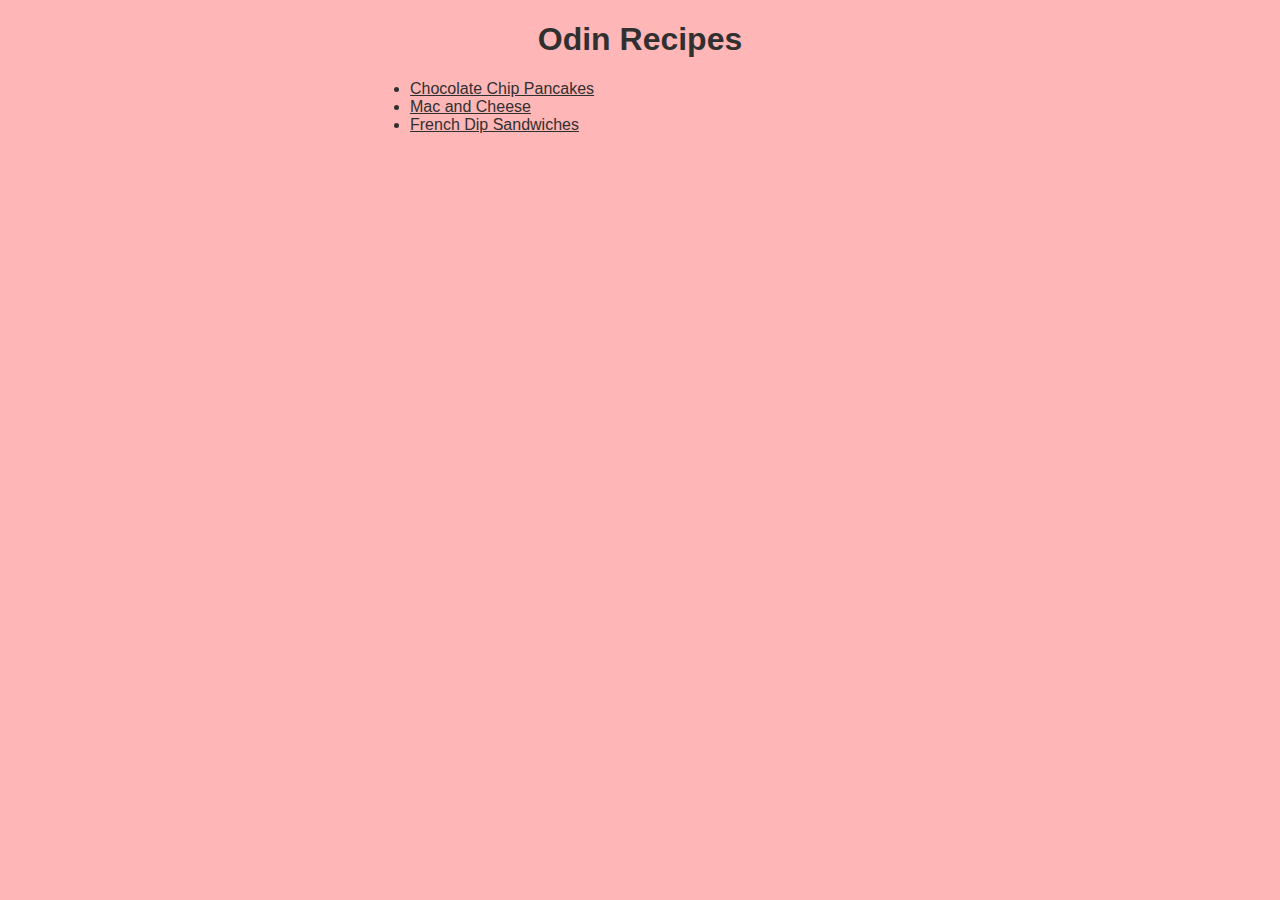
<file: index.html>
<!DOCTYPE html>
<html lang="en">
<head>
    <meta charset="UTF-8">
    <meta name="viewport" content="width=device-width, initial-scale=1.0">
    <title>Odin Recipes</title>
    <link rel="stylesheet" href ="./styles.css">
</head>
<body>
    <h1>Odin Recipes</h1>
    <p>
    <ul>
        <li><a href="./recipes/pancakes.html">Chocolate Chip Pancakes</a></li>
        <li><a href="./recipes/macandcheese.html">Mac and Cheese</a></li>
        <li><a href="./recipes/frenchdip.html">French Dip Sandwiches</a></li>
      </ul>
    </p>
    
</body>
</html>
</file>
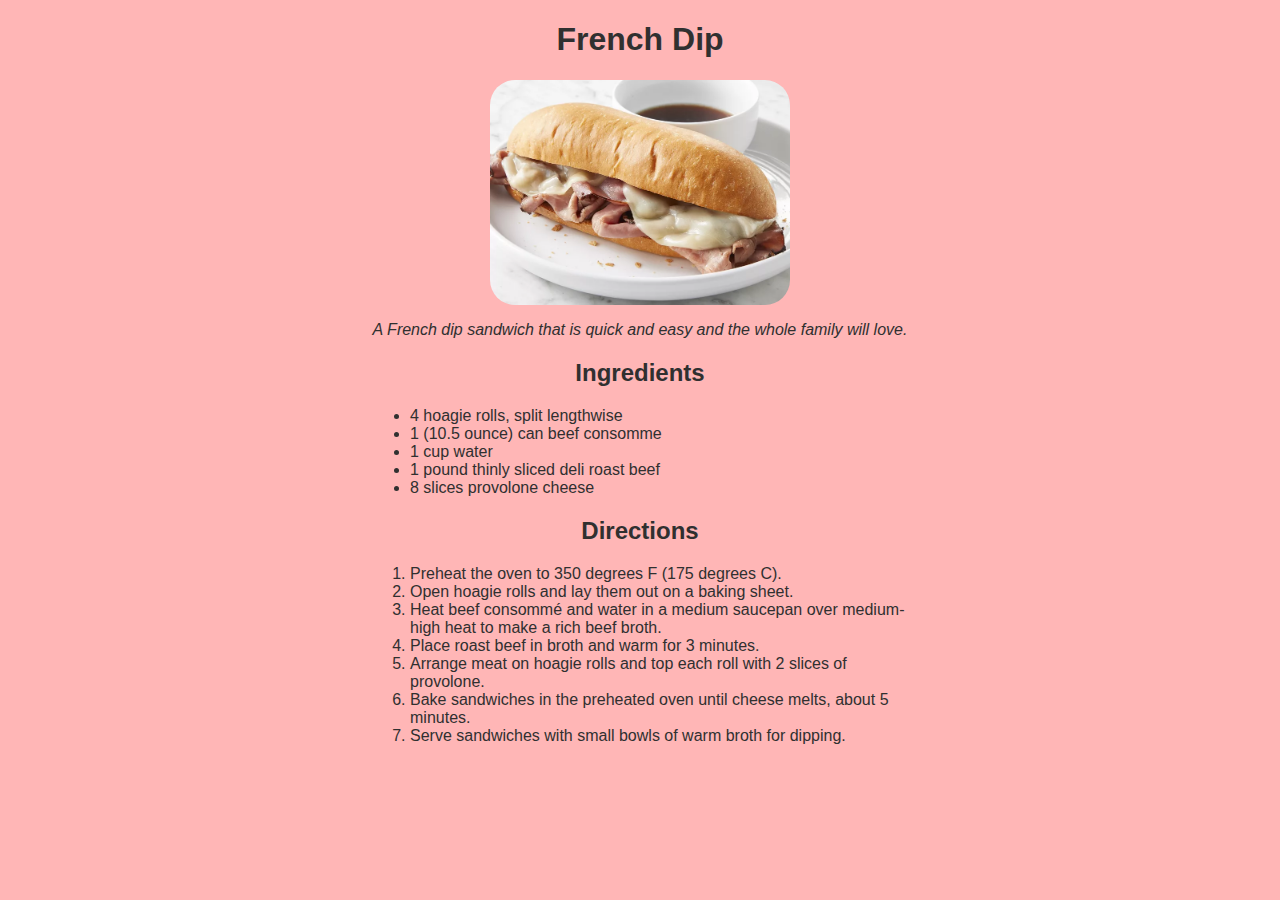
<file: recipes/frenchdip.html>
<!DOCTYPE html>
<html lang="en">
<head>
    <meta charset="UTF-8">
    <meta name="viewport" content="width=device-width, initial-scale=1.0">
    <title>French Dip</title>
    <link rel="stylesheet" href ="../styles.css">
</head>
<body>
    <h1>French Dip</h1>
    <img src="../images/frenchdip.jpg">
    <p>A French dip sandwich that is quick and easy and the whole family will love.</p>
    <h2>Ingredients</h2>
    <ul>
        <li>4 hoagie rolls, split lengthwise</li>
        <li>1 (10.5 ounce) can beef consomme</li>
        <li>1 cup water</li>
        <li>1 pound thinly sliced deli roast beef</li>
        <li>8 slices provolone cheese</li>
    </ul>
    <h2>Directions</h2>
    <ol>
        <li>Preheat the oven to 350 degrees F (175 degrees C).</li>
        <li>Open hoagie rolls and lay them out on a baking sheet.</li>
        <li>Heat beef consommé and water in a medium saucepan over medium-high heat to make a rich beef broth.</li>
        <li>Place roast beef in broth and warm for 3 minutes.</li>
        <li>Arrange meat on hoagie rolls and top each roll with 2 slices of provolone.</li>
        <li>Bake sandwiches in the preheated oven until cheese melts, about 5 minutes.</li>
        <li>Serve sandwiches with small bowls of warm broth for dipping.</li>
    </ol>
</body>
</html>
</file>
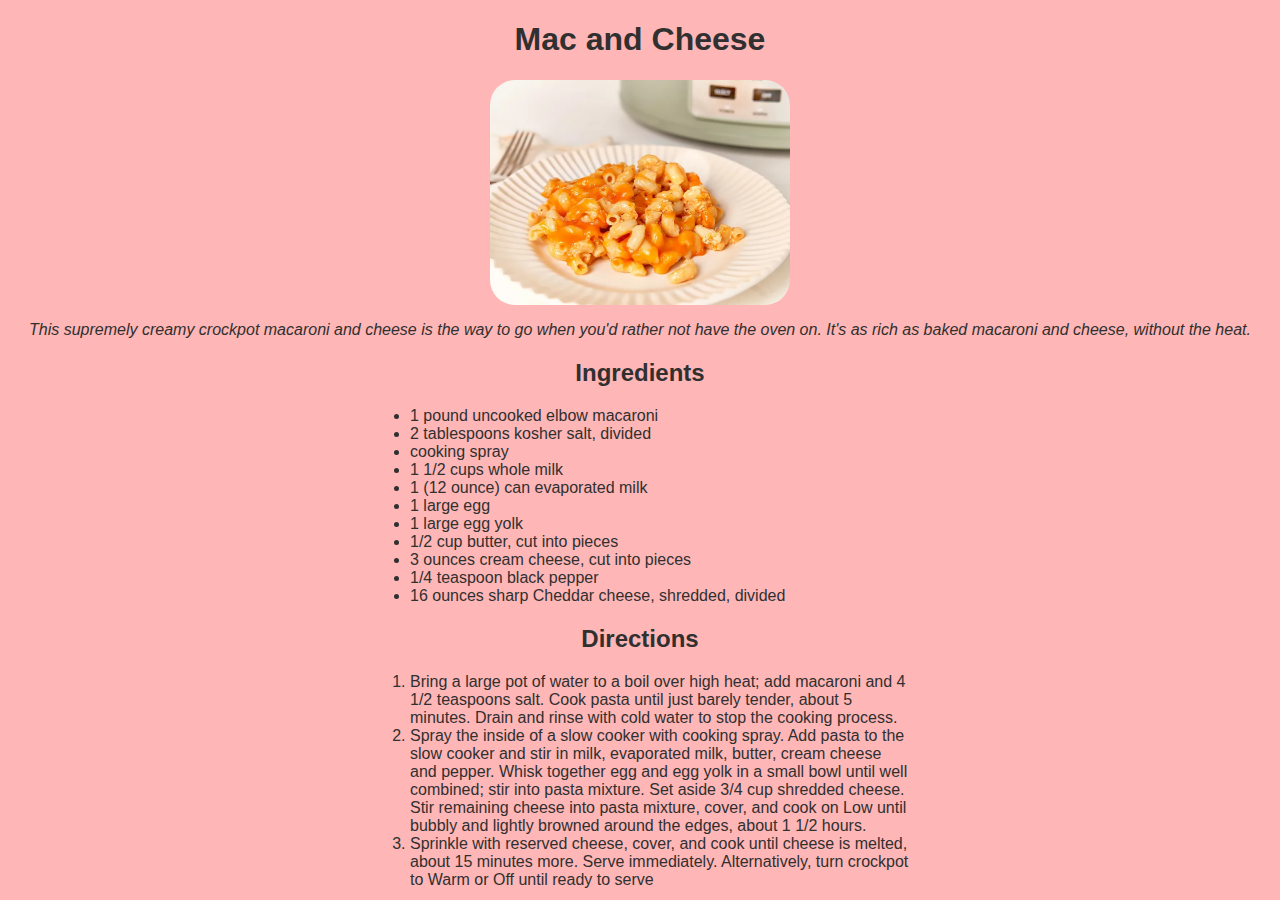
<file: recipes/macandcheese.html>
<!DOCTYPE html>
<html lang="en">
<head>
    <meta charset="UTF-8">
    <meta name="viewport" content="width=device-width, initial-scale=1.0">
    <title>Mac and Cheese</title>
    <link rel="stylesheet" href ="../styles.css">

</head>
<body>
    <h1>Mac and Cheese</h1>
    <img src="../images/macandcheese.jpg">
    <p>This supremely creamy crockpot macaroni and cheese is the way to go when you'd rather not have the oven on. It's as rich as baked macaroni and cheese, without the heat.</p>
    <h2>Ingredients</h2>
    <ul>
        <li>1 pound uncooked elbow macaroni</li>
        <li>2 tablespoons kosher salt, divided</li>
        <li>cooking spray</li>
        <li>1 1/2 cups whole milk</li>
        <li>1 (12 ounce) can evaporated milk</li>
        <li>1 large egg</li>
        <li>1 large egg yolk</li>
        <li>1/2 cup butter, cut into pieces</li>
        <li>3 ounces cream cheese, cut into pieces</li>
        <li>1/4 teaspoon black pepper</li>
        <li>16 ounces sharp Cheddar cheese, shredded, divided</li>
    </ul>
    <h2>Directions</h2>
    <ol>
        <li>Bring a large pot of water to a boil over high heat; add macaroni and 4 1/2 teaspoons salt. Cook pasta until just barely tender, about 5 minutes. Drain and rinse with cold water to stop the cooking process.</li>
        <li>Spray the inside of a slow cooker with cooking spray. Add pasta to the slow cooker and stir in milk, evaporated milk, butter, cream cheese and pepper. Whisk together egg and egg yolk in a small bowl until well combined; stir into pasta mixture. Set aside 3/4 cup shredded cheese. Stir remaining cheese into pasta mixture, cover, and cook on Low until bubbly and lightly browned around the edges, about 1 1/2 hours.</li>
        <li>Sprinkle with reserved cheese, cover, and cook until cheese is melted, about 15 minutes more. Serve immediately. Alternatively, turn crockpot to Warm or Off until ready to serve</li>
    </ol>
</body>
</html>
</file>
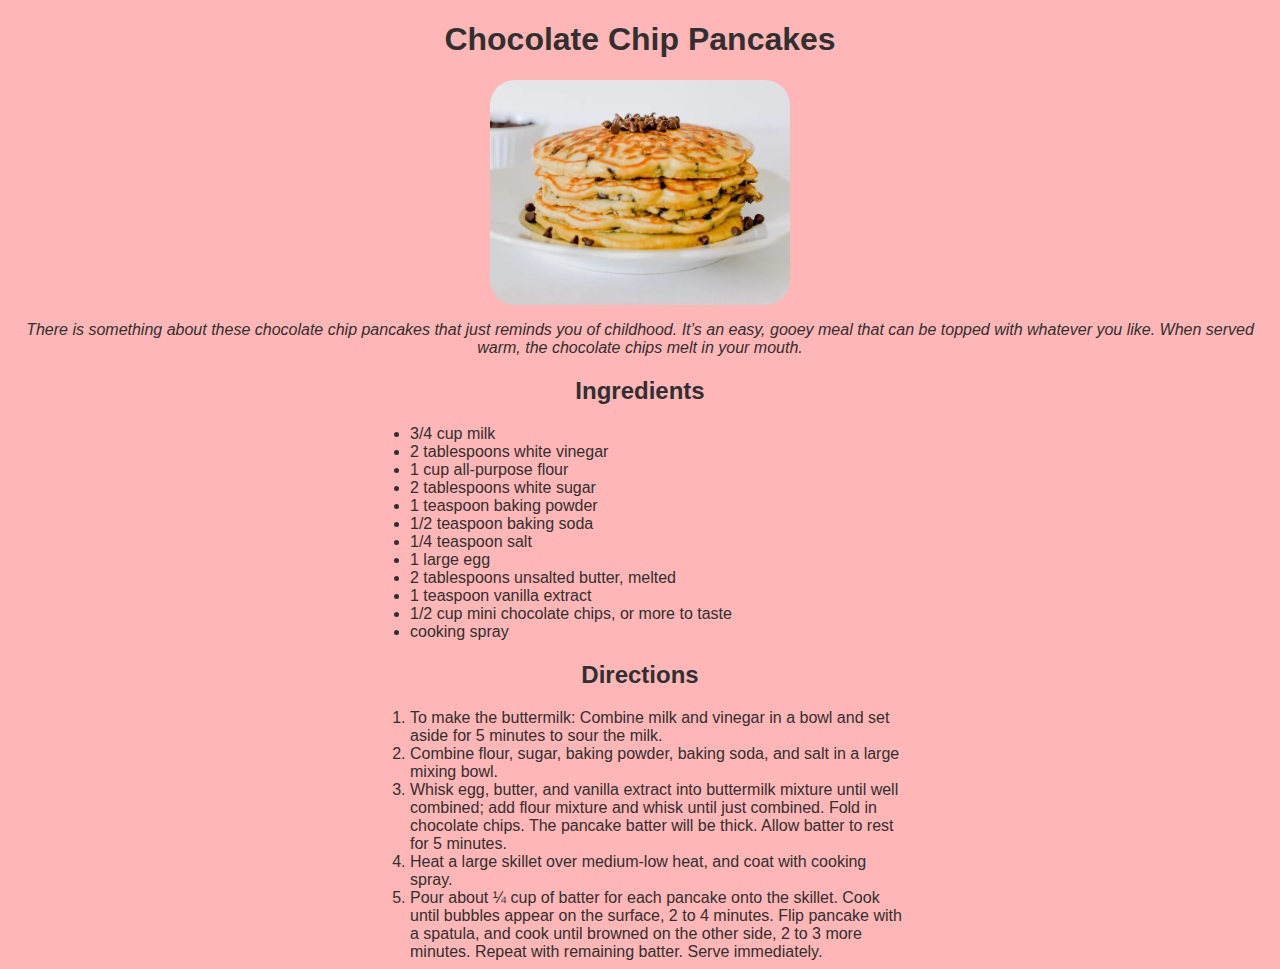
<file: recipes/pancakes.html>
<!DOCTYPE html>
<html lang="en">
<head>
    <meta charset="UTF-8">
    <meta name="viewport" content="width=device-width, initial-scale=1.0">
    <title>Chocolate Chip Pancakes</title>
    <link rel="stylesheet" href ="../styles.css">
</head>
<body>
    <h1>Chocolate Chip Pancakes</h1>
    <img src="../images/pancakes.jpg">
    <p>There is something about these chocolate chip pancakes that just reminds you of childhood. It’s an easy, gooey meal that can be topped with whatever you like. When served warm, the chocolate chips melt in your mouth.</p>
    <h2>Ingredients</h2>
    <ul>
        <li>3/4 cup milk</li>
        <li>2 tablespoons white vinegar</li>
        <li>1 cup all-purpose flour</li>
        <li>2 tablespoons white sugar</li>
        <li>1 teaspoon baking powder</li>
        <li>1/2 teaspoon baking soda</li>
        <li>1/4 teaspoon salt</li>
        <li>1 large egg</li>
        <li>2 tablespoons unsalted butter, melted</li>
        <li>1 teaspoon vanilla extract</li>
        <li>1/2 cup mini chocolate chips, or more to taste</li>
        <li>cooking spray</li>
    </ul>
    <h2>Directions</h2>
    <ol>
        <li>To make the buttermilk: Combine milk and vinegar in a bowl and set aside for 5 minutes to sour the milk.</li>
        <li>Combine flour, sugar, baking powder, baking soda, and salt in a large mixing bowl.</li>
        <li>Whisk egg, butter, and vanilla extract into buttermilk mixture until well combined; add flour mixture and whisk until just combined. Fold in chocolate chips. The pancake batter will be thick. Allow batter to rest for 5 minutes.</li>
        <li>Heat a large skillet over medium-low heat, and coat with cooking spray.</li>
        <li>Pour about ¼ cup of batter for each pancake onto the skillet. Cook until bubbles appear on the surface, 2 to 4 minutes. Flip pancake with a spatula, and cook until browned on the other side, 2 to 3 more minutes. Repeat with remaining batter. Serve immediately.</li>
    </ol>
</body>
</html>
</file>
<file: styles.css>
* {
    background: rgb(255, 182, 182);
    font-family: Verdana, Geneva, Tahoma, sans-serif;
    color: rgb(48, 48, 48);
}
h1, p, h2 {
    text-align: center;
}

p {
    font-style: italic;
}

img {
    display: block;
    margin: auto;
    border-radius: 25px;
    width: 300px;
    height: auto;
}
ul {
    width: 500px;
    margin: auto;
}

ol {
    width: 500px;
    margin: auto;
}
</file>
